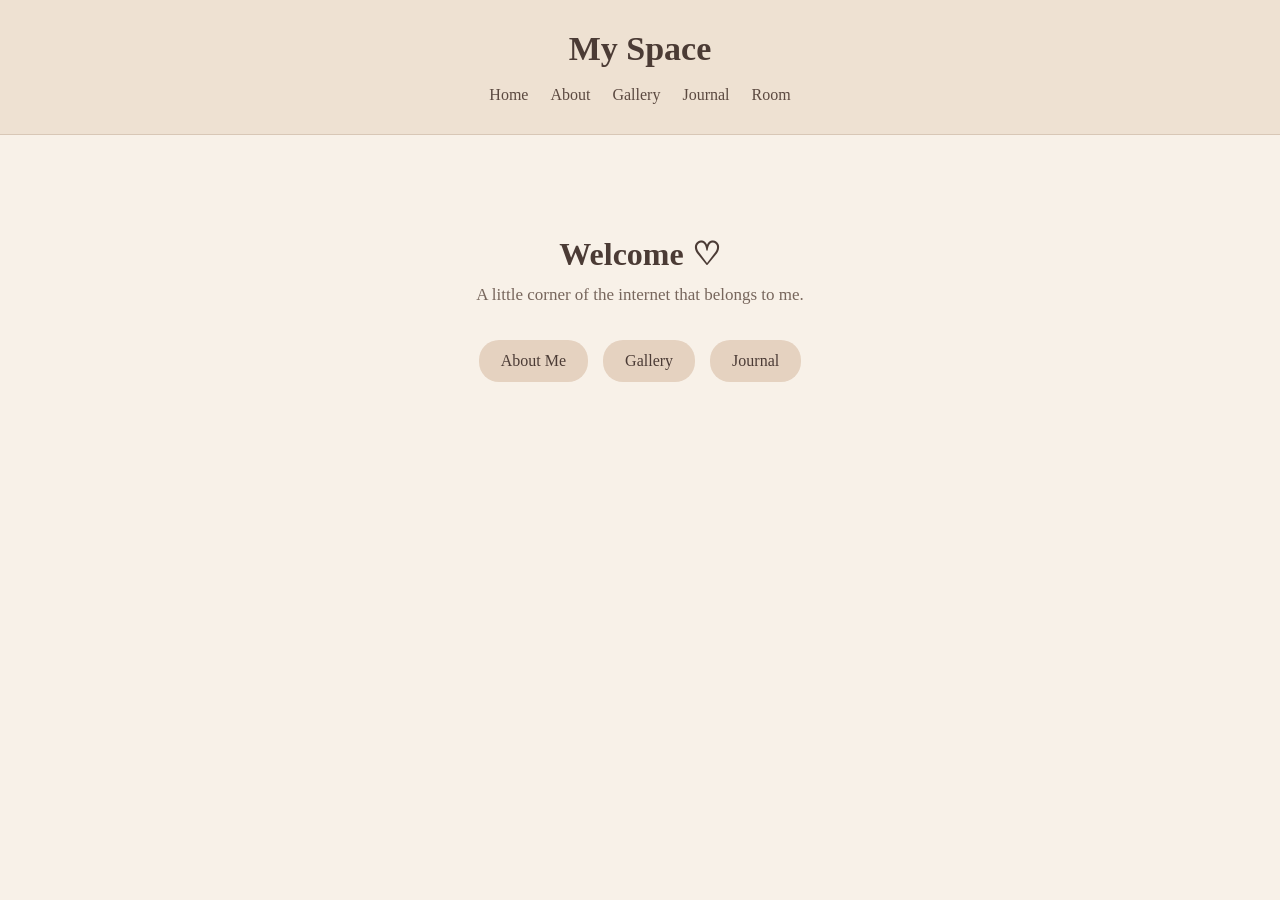
<file: index.html>
<!DOCTYPE html>
<html lang="en">
<head>
    <meta charset="UTF-8">
    <meta name="viewport" content="width=device-width, initial-scale=1.0">
    <title>My Space</title>
    <link rel="stylesheet" href="style.css">
</head>

<body>

    <header>
        <h1>My Space</h1>

        <nav>
            <a href="index.html">Home</a>
            <a href="about.html">About</a>
            <a href="gallery.html">Gallery</a>
            <a href="journal.html">Journal</a>
            <a href="room.html">Room</a>
        </nav>
    </header>

    <main class="home">
        <h2>Welcome ♡</h2>
        <p>A little corner of the internet that belongs to me.</p>

        <div class="home-buttons">
            <a href="about.html">About Me</a>
            <a href="gallery.html">Gallery</a>
            <a href="journal.html">Journal</a>
        </div>
    </main>

</body>
</html>
</file>
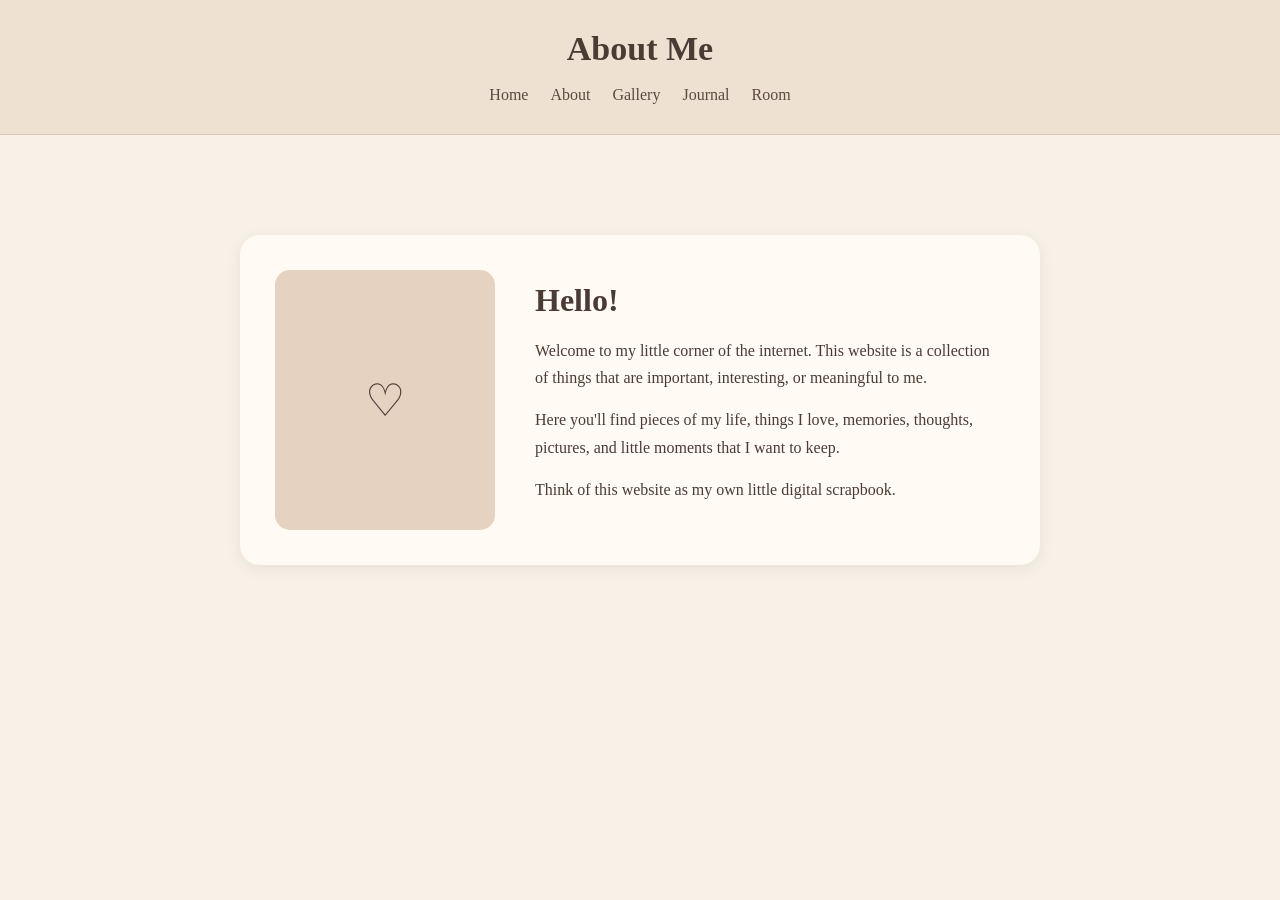
<file: about.html>
<!DOCTYPE html>
<html lang="en">
<head>
    <meta charset="UTF-8">
    <meta name="viewport" content="width=device-width, initial-scale=1.0">
    <title>About Me</title>
    <link rel="stylesheet" href="style.css">
</head>

<body>

    <header>
        <h1>About Me</h1>

        <nav>
            <a href="index.html">Home</a>
            <a href="about.html">About</a>
            <a href="gallery.html">Gallery</a>
            <a href="journal.html">Journal</a>
            <a href="room.html">Room</a>
        </nav>
    </header>

    <main class="page">

        <section class="about-card">

            <div class="about-photo">
                <span>♡</span>
            </div>

            <div class="about-text">
                <h2>Hello!</h2>

                <p>
                    Welcome to my little corner of the internet.
                    This website is a collection of things that are
                    important, interesting, or meaningful to me.
                </p>

                <p>
                    Here you'll find pieces of my life, things I love,
                    memories, thoughts, pictures, and little moments
                    that I want to keep.
                </p>

                <p>
                    Think of this website as my own little digital
                    scrapbook.
                </p>
            </div>

        </section>

    </main>

</body>
</html>
</file>
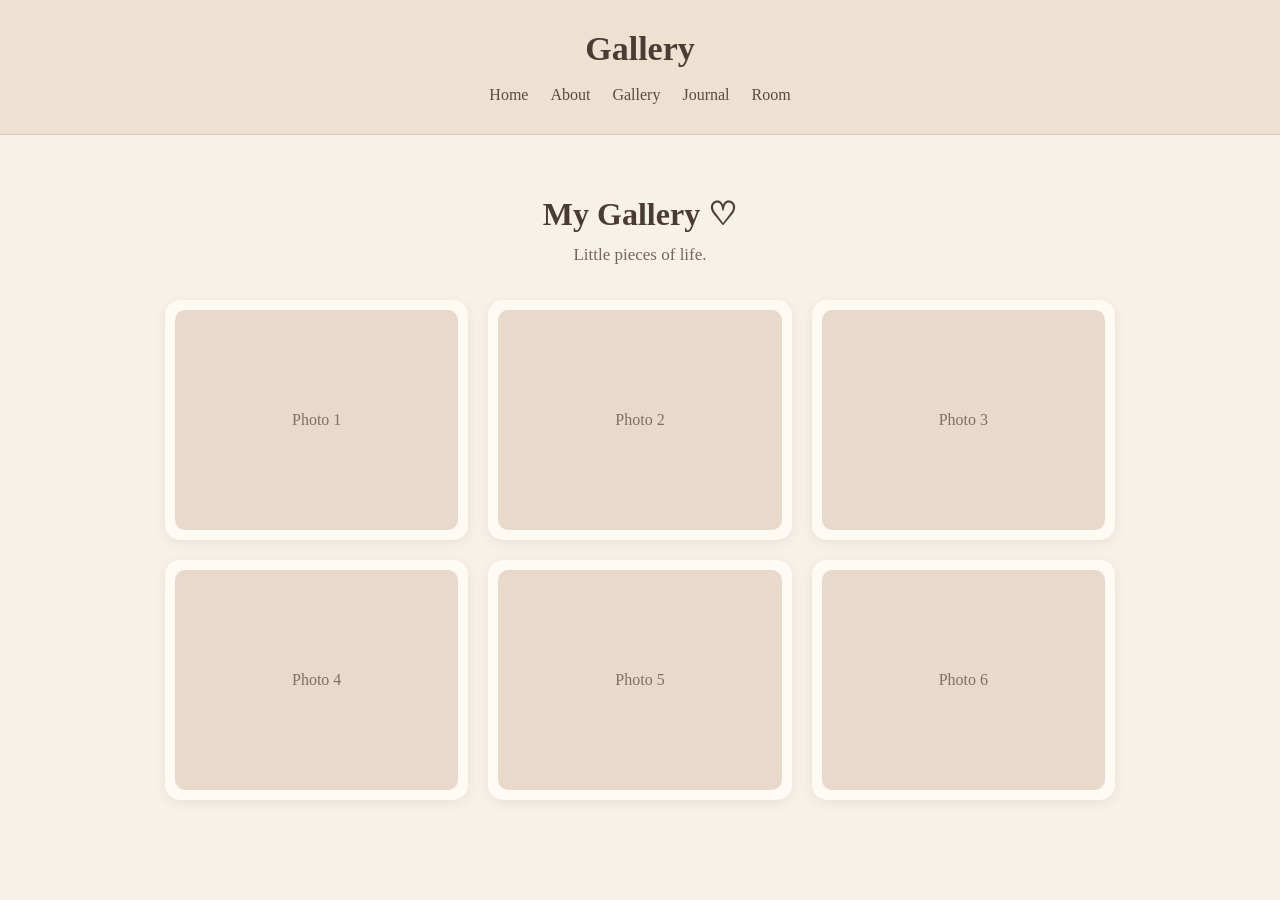
<file: gallery.html>
<!DOCTYPE html>
<html lang="en">
<head>
    <meta charset="UTF-8">
    <meta name="viewport" content="width=device-width, initial-scale=1.0">
    <title>Gallery</title>
    <link rel="stylesheet" href="style.css">
</head>

<body>

    <header>
        <h1>Gallery</h1>

        <nav>
            <a href="index.html">Home</a>
            <a href="about.html">About</a>
            <a href="gallery.html">Gallery</a>
            <a href="journal.html">Journal</a>
            <a href="room.html">Room</a>
        </nav>
    </header>

    <main class="page">

        <h2>My Gallery ♡</h2>
        <p class="subtitle">Little pieces of life.</p>

        <section class="gallery">

            <div class="gallery-item">
                <div class="placeholder">Photo 1</div>
            </div>

            <div class="gallery-item">
                <div class="placeholder">Photo 2</div>
            </div>

            <div class="gallery-item">
                <div class="placeholder">Photo 3</div>
            </div>

            <div class="gallery-item">
                <div class="placeholder">Photo 4</div>
            </div>

            <div class="gallery-item">
                <div class="placeholder">Photo 5</div>
            </div>

            <div class="gallery-item">
                <div class="placeholder">Photo 6</div>
            </div>

        </section>

    </main>

</body>
</html>
</file>
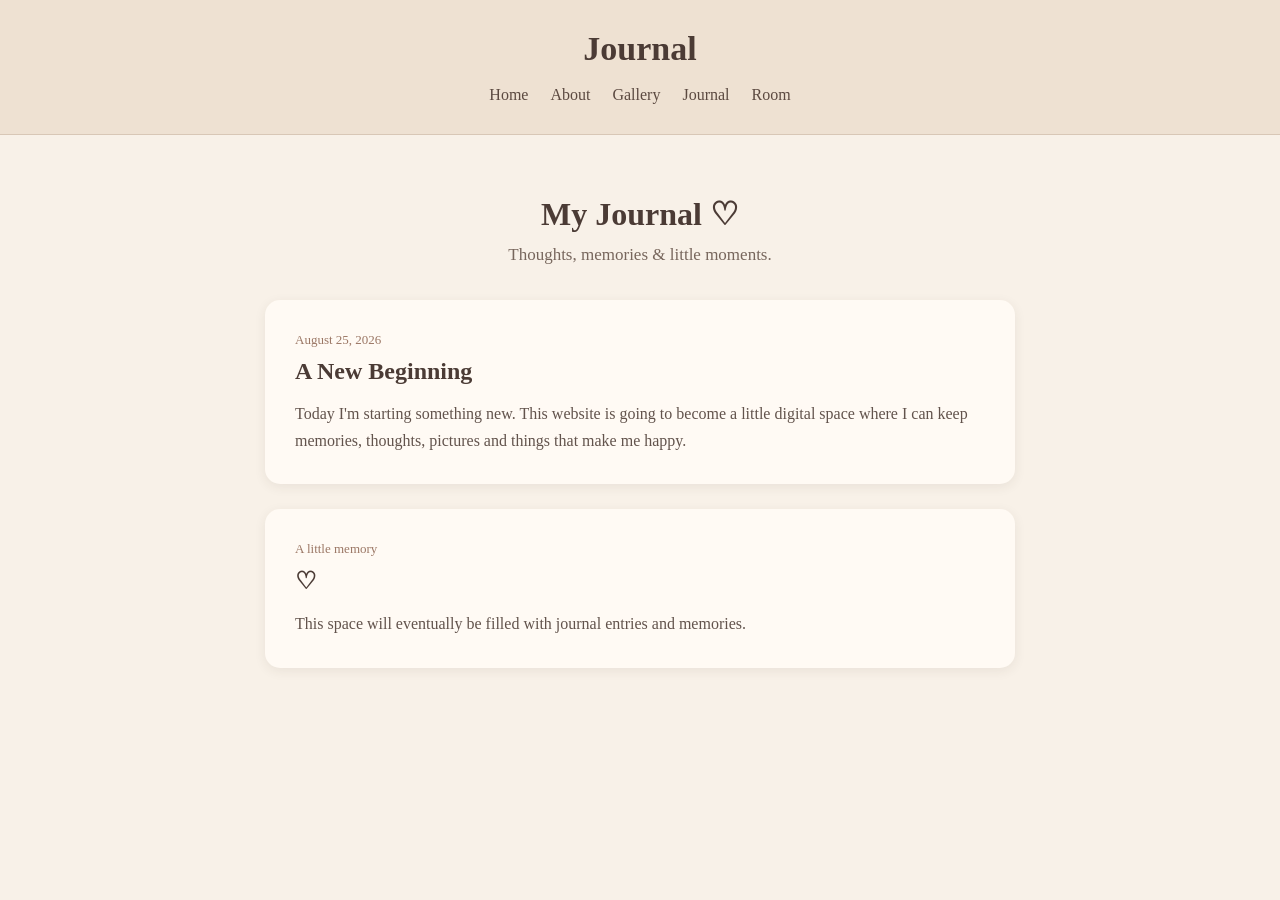
<file: journal.html>
<!DOCTYPE html>
<html lang="en">
<head>
    <meta charset="UTF-8">
    <meta name="viewport" content="width=device-width, initial-scale=1.0">
    <title>Journal</title>
    <link rel="stylesheet" href="style.css">
</head>

<body>

    <header>
        <h1>Journal</h1>

        <nav>
            <a href="index.html">Home</a>
            <a href="about.html">About</a>
            <a href="gallery.html">Gallery</a>
            <a href="journal.html">Journal</a>
            <a href="room.html">Room</a>
        </nav>
    </header>

    <main class="page">

        <h2>My Journal ♡</h2>
        <p class="subtitle">Thoughts, memories & little moments.</p>

        <section class="journal">

            <article class="journal-entry">
                <span class="date">August 25, 2026</span>

                <h3>A New Beginning</h3>

                <p>
                    Today I'm starting something new. This website
                    is going to become a little digital space where
                    I can keep memories, thoughts, pictures and
                    things that make me happy.
                </p>
            </article>

            <article class="journal-entry">
                <span class="date">A little memory</span>

                <h3>♡</h3>

                <p>
                    This space will eventually be filled with
                    journal entries and memories.
                </p>
            </article>

        </section>

    </main>

</body>
</html>
</file>
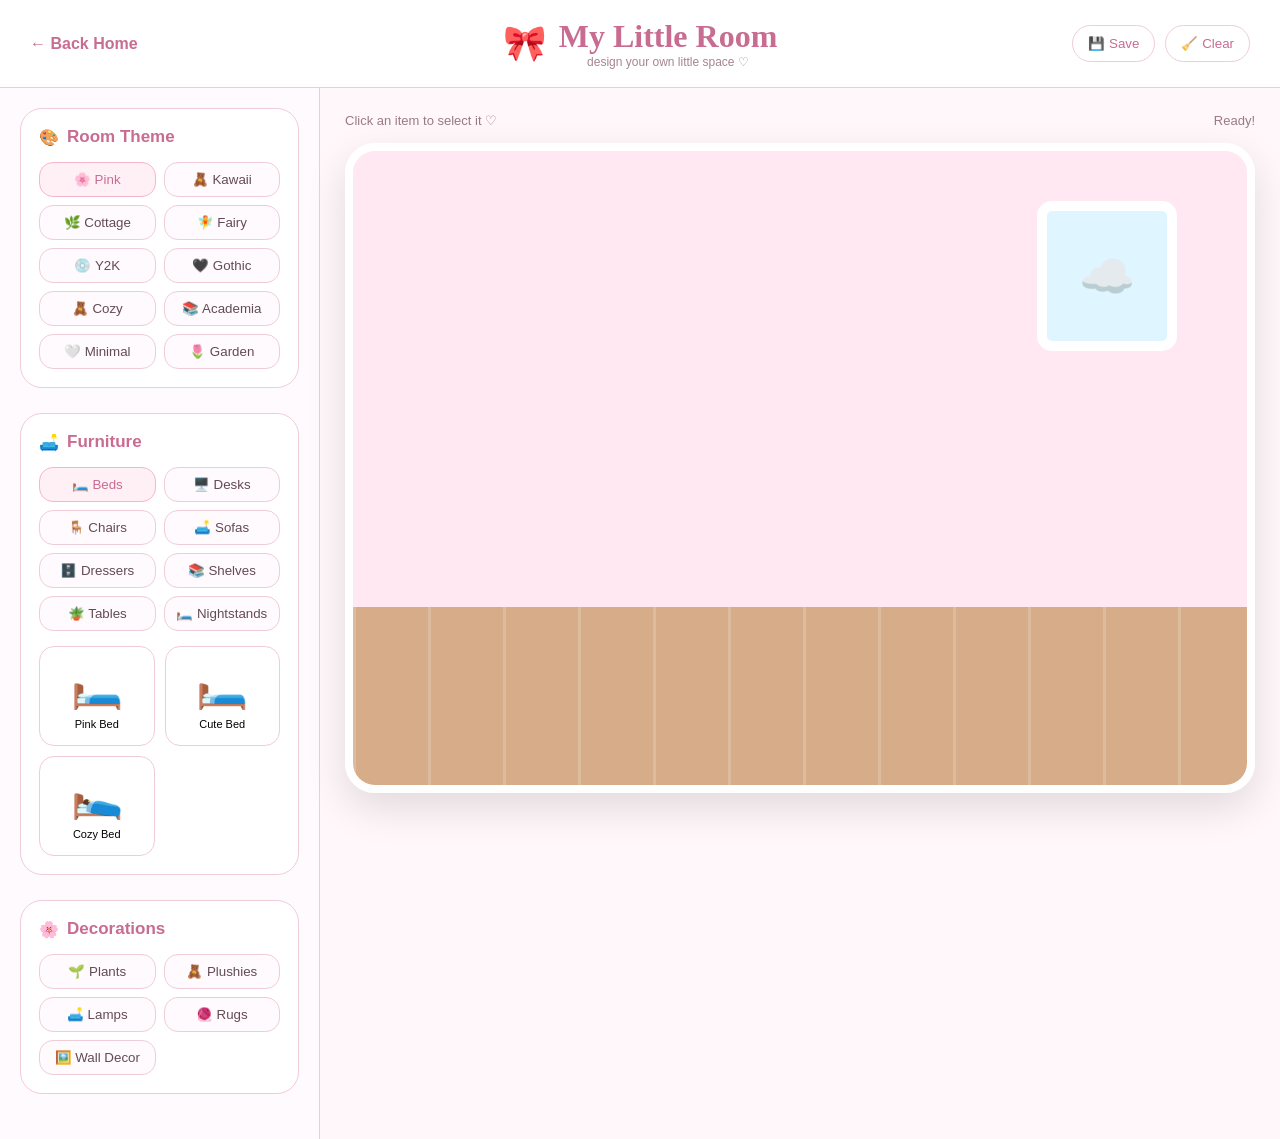
<file: room.html>
<!DOCTYPE html>
<html lang="en">

<head>

    <meta charset="UTF-8">

    <meta
        name="viewport"
        content="width=device-width, initial-scale=1.0"
    >

    <title>My Little Room ♡</title>

    <link
        rel="stylesheet"
        href="room.css"
    >

</head>


<body>


    <!-- HEADER -->

    <header class="room-header">

        <a
            href="index.html"
            class="back-button"
        >
            ← Back Home
        </a>


        <div class="room-title">

            <span>🎀</span>

            <div>

                <h1>
                    My Little Room
                </h1>

                <p>
                    design your own little space ♡
                </p>

            </div>

        </div>


        <div class="header-actions">

            <button
                id="save-room"
                class="header-button"
            >
                💾 Save
            </button>

            <button
                id="clear-room"
                class="header-button"
            >
                🧹 Clear
            </button>

        </div>

    </header>



    <!-- MAIN DESIGNER -->

    <main class="designer-layout">


        <!-- LEFT SIDEBAR -->

        <aside class="sidebar">


            <!-- THEMES -->

            <section class="panel">

                <div class="panel-heading">

                    <span>🎨</span>

                    <h2>
                        Room Theme
                    </h2>

                </div>


                <div
                    id="theme-list"
                    class="theme-list"
                >

                    <button
                        class="theme-button active"
                        data-theme="pink"
                    >
                        🌸 Pink
                    </button>


                    <button
                        class="theme-button"
                        data-theme="kawaii"
                    >
                        🧸 Kawaii
                    </button>


                    <button
                        class="theme-button"
                        data-theme="cottage"
                    >
                        🌿 Cottage
                    </button>


                    <button
                        class="theme-button"
                        data-theme="fairy"
                    >
                        🧚 Fairy
                    </button>


                    <button
                        class="theme-button"
                        data-theme="y2k"
                    >
                        💿 Y2K
                    </button>


                    <button
                        class="theme-button"
                        data-theme="gothic"
                    >
                        🖤 Gothic
                    </button>


                    <button
                        class="theme-button"
                        data-theme="cozy"
                    >
                        🧸 Cozy
                    </button>


                    <button
                        class="theme-button"
                        data-theme="academia"
                    >
                        📚 Academia
                    </button>


                    <button
                        class="theme-button"
                        data-theme="minimal"
                    >
                        🤍 Minimal
                    </button>


                    <button
                        class="theme-button"
                        data-theme="garden"
                    >
                        🌷 Garden
                    </button>

                </div>

            </section>



            <!-- FURNITURE -->

            <section class="panel">

                <div class="panel-heading">

                    <span>🛋️</span>

                    <h2>
                        Furniture
                    </h2>

                </div>


                <div class="category-list">


                    <button
                        class="category-button active"
                        data-category="beds"
                    >
                        🛏️ Beds
                    </button>


                    <button
                        class="category-button"
                        data-category="desks"
                    >
                        🖥️ Desks
                    </button>


                    <button
                        class="category-button"
                        data-category="chairs"
                    >
                        🪑 Chairs
                    </button>


                    <button
                        class="category-button"
                        data-category="sofas"
                    >
                        🛋️ Sofas
                    </button>


                    <button
                        class="category-button"
                        data-category="dressers"
                    >
                        🗄️ Dressers
                    </button>


                    <button
                        class="category-button"
                        data-category="shelves"
                    >
                        📚 Shelves
                    </button>


                    <button
                        class="category-button"
                        data-category="tables"
                    >
                        🪴 Tables
                    </button>


                    <button
                        class="category-button"
                        data-category="nightstands"
                    >
                        🛏️ Nightstands
                    </button>

                </div>


                <div
                    id="item-list"
                    class="item-list"
                ></div>

            </section>



            <!-- DECORATIONS -->

            <section class="panel">

                <div class="panel-heading">

                    <span>🌸</span>

                    <h2>
                        Decorations
                    </h2>

                </div>


                <div class="category-list">


                    <button
                        class="category-button"
                        data-category="plants"
                    >
                        🌱 Plants
                    </button>


                    <button
                        class="category-button"
                        data-category="plushies"
                    >
                        🧸 Plushies
                    </button>


                    <button
                        class="category-button"
                        data-category="lamps"
                    >
                        🛋️ Lamps
                    </button>


                    <button
                        class="category-button"
                        data-category="rugs"
                    >
                        🧶 Rugs
                    </button>


                    <button
                        class="category-button"
                        data-category="wall"
                    >
                        🖼️ Wall Decor
                    </button>

                </div>

            </section>


        </aside>



        <!-- ROOM -->

        <section class="room-area">


            <div class="room-tools">

                <span>
                    Click an item to select it ♡
                </span>

                <span id="room-status">
                    Ready!
                </span>

            </div>


            <div
                id="room"
                class="room room-pink"
            >


                <!-- WALL -->

                <div class="room-wall">

                    <div class="window">

                        ☁️

                    </div>

                </div>


                <!-- FLOOR -->

                <div class="room-floor"></div>


                <!-- ITEMS GO HERE -->

                <div
                    id="room-items"
                    class="room-items"
                ></div>


            </div>



            <!-- SELECTED ITEM CONTROLS -->

            <div
                id="item-controls"
                class="item-controls hidden"
            >

                <div class="selected-name">
                    Nothing selected
                </div>


                <div class="control-buttons">

                    <button id="move-front">
                        ⬆️ Front
                    </button>

                    <button id="move-back">
                        ⬇️ Back
                    </button>

                    <button id="rotate-left">
                        ↶ Rotate
                    </button>

                    <button id="rotate-right">
                        ↷ Rotate
                    </button>

                    <button id="make-smaller">
                        − Smaller
                    </button>

                    <button id="make-bigger">
                        ＋ Bigger
                    </button>

                    <button
                        id="delete-item"
                        class="delete-button"
                    >
                        🗑️ Delete
                    </button>

                </div>

            </div>

        </section>

    </main>



    <script src="room.js"></script>

</body>

</html>
</file>
<file: style.css>
* {
    box-sizing: border-box;
    margin: 0;
    padding: 0;
}

body {
    font-family: Georgia, "Times New Roman", serif;
    background: #f8f1e8;
    color: #4b3b35;
    min-height: 100vh;
}

header {
    text-align: center;
    padding: 30px 20px;
    background: #eee1d2;
    border-bottom: 1px solid #d8c7b6;
}

header h1 {
    font-size: 34px;
    margin-bottom: 18px;
}

nav {
    display: flex;
    justify-content: center;
    flex-wrap: wrap;
    gap: 22px;
}

nav a {
    text-decoration: none;
    color: #5b4940;
    font-size: 16px;
    transition: 0.2s;
}

nav a:hover {
    color: #9b7765;
}

main {
    max-width: 1000px;
    margin: auto;
}

.home {
    text-align: center;
    padding: 100px 20px;
}

.home h2,
.page h2 {
    font-size: 32px;
    margin-bottom: 12px;
}

.home p,
.subtitle {
    font-size: 17px;
    color: #77665c;
}

.home-buttons {
    margin-top: 35px;
    display: flex;
    justify-content: center;
    gap: 15px;
    flex-wrap: wrap;
}

.home-buttons a {
    text-decoration: none;
    color: #4b3b35;
    background: #e5d2c0;
    padding: 12px 22px;
    border-radius: 20px;
}

.home-buttons a:hover {
    background: #d8c0ab;
}

.page {
    padding: 60px 25px;
    text-align: center;
}

.about-card {
    margin: 40px auto;
    max-width: 800px;
    display: flex;
    align-items: center;
    gap: 40px;
    background: #fffaf4;
    padding: 35px;
    border-radius: 20px;
    text-align: left;
    box-shadow: 0 4px 15px rgba(70, 50, 40, 0.08);
}

.about-photo {
    min-width: 220px;
    height: 260px;
    background: #e5d2c0;
    border-radius: 15px;
    display: flex;
    align-items: center;
    justify-content: center;
    font-size: 45px;
}

.about-text h2 {
    margin-bottom: 18px;
}

.about-text p {
    line-height: 1.7;
    margin-bottom: 15px;
}

.gallery {
    margin-top: 35px;
    display: grid;
    grid-template-columns: repeat(3, 1fr);
    gap: 20px;
}

.gallery-item {
    background: #fffaf4;
    padding: 10px;
    border-radius: 15px;
    box-shadow: 0 3px 12px rgba(70, 50, 40, 0.08);
}

.placeholder {
    height: 220px;
    background: #e8d9ca;
    border-radius: 10px;
    display: flex;
    align-items: center;
    justify-content: center;
    color: #806e63;
}

.journal {
    max-width: 750px;
    margin: 35px auto;
    text-align: left;
}

.journal-entry {
    background: #fffaf4;
    padding: 30px;
    margin-bottom: 25px;
    border-radius: 15px;
    box-shadow: 0 3px 12px rgba(70, 50, 40, 0.08);
}

.date {
    font-size: 13px;
    color: #9b7765;
}

.journal-entry h3 {
    margin: 10px 0 15px;
    font-size: 24px;
}

.journal-entry p {
    line-height: 1.7;
    color: #62534c;
}

@media (max-width: 700px) {

    .about-card {
        flex-direction: column;
        text-align: center;
    }

    .about-photo {
        width: 100%;
    }

    .gallery {
        grid-template-columns: 1fr;
    }

    nav {
        gap: 12px;
    }
}
</file>
<file: room.css>
/* =========================================
   MY LITTLE ROOM
========================================= */

:root {

    --pink: #f5b6cc;
    --dark-pink: #c86c91;
    --light-pink: #fff0f6;
    --text: #634b55;
    --border: #f0ccd9;
    --white: #ffffff;

}


/* ---------- RESET ---------- */

* {

    box-sizing: border-box;

    margin: 0;

    padding: 0;

}


body {

    min-height: 100vh;

    font-family:
        "Trebuchet MS",
        Arial,
        sans-serif;

    color: var(--text);

    background:
        #fff7fa;

}


/* ---------- HEADER ---------- */

.room-header {

    display: grid;

    grid-template-columns:
        1fr auto 1fr;

    align-items: center;

    gap: 20px;

    padding: 18px 30px;

    background: white;

    border-bottom:
        1px solid var(--border);

}


.back-button {

    color:
        var(--dark-pink);

    text-decoration: none;

    font-weight: bold;

}


.room-title {

    display: flex;

    align-items: center;

    gap: 12px;

    text-align: center;

}


.room-title > span {

    font-size: 35px;

}


.room-title h1 {

    color:
        var(--dark-pink);

    font-family: Georgia, serif;

}


.room-title p {

    font-size: 12px;

    color:
        #a78491;

}


.header-actions {

    display: flex;

    justify-content: flex-end;

    gap: 10px;

}


.header-button {

    border:
        1px solid var(--border);

    background:
        white;

    color:
        var(--dark-pink);

    padding:
        10px 15px;

    border-radius:
        20px;

    cursor: pointer;

}


/* ---------- LAYOUT ---------- */

.designer-layout {

    display: grid;

    grid-template-columns:
        320px 1fr;

    min-height:
        calc(100vh - 90px);

}


/* ---------- SIDEBAR ---------- */

.sidebar {

    padding: 20px;

    background:
        #fffafd;

    border-right:
        1px solid var(--border);

    overflow-y:
        auto;

}


.panel {

    margin-bottom: 25px;

    padding: 18px;

    background:
        white;

    border:
        1px solid var(--border);

    border-radius:
        22px;

}


.panel-heading {

    display: flex;

    align-items: center;

    gap: 8px;

    margin-bottom:
        15px;

}


.panel-heading h2 {

    font-size: 17px;

    color:
        var(--dark-pink);

}


.theme-list,
.category-list {

    display: grid;

    grid-template-columns:
        1fr 1fr;

    gap: 8px;

}


.theme-button,
.category-button {

    border:
        1px solid var(--border);

    background:
        #fffafd;

    color:
        var(--text);

    padding:
        9px 7px;

    border-radius:
        14px;

    cursor: pointer;

    font-family: inherit;

    transition: .2s;

}


.theme-button:hover,
.category-button:hover,
.theme-button.active,
.category-button.active {

    background:
        var(--light-pink);

    color:
        var(--dark-pink);

    border-color:
        var(--pink);

}


/* ---------- ITEMS ---------- */

.item-list {

    display:
        grid;

    grid-template-columns:
        1fr 1fr;

    gap: 10px;

    margin-top: 15px;

}


.item-button {

    min-height: 100px;

    border:
        1px solid var(--border);

    border-radius:
        15px;

    background:
        white;

    cursor: pointer;

    padding: 8px;

    transition: .2s;

}


.item-button:hover {

    transform:
        translateY(-3px);

    box-shadow:
        0 5px 15px
        rgba(201,107,145,.15);

}


.item-preview {

    display: block;

    font-size: 42px;

    margin-bottom: 5px;

}


.item-name {

    font-size: 11px;

    color:
        var(--soft-text);

}


/* ---------- ROOM AREA ---------- */

.room-area {

    padding: 25px;

    min-width: 0;

}


.room-tools {

    display: flex;

    justify-content: space-between;

    margin-bottom: 15px;

    color:
        #9a7a86;

    font-size: 13px;

}


/* ---------- ROOM ---------- */

.room {

    position: relative;

    width: 100%;

    min-height: 650px;

    overflow: hidden;

    border:
        8px solid white;

    border-radius:
        30px;

    box-shadow:
        0 15px 40px
        rgba(0,0,0,.12);

    transition:
        background .4s;

}


/* ---------- WALL ---------- */

.room-wall {

    position: absolute;

    inset: 0 0 28% 0;

    background:
        #ffe8f1;

}


/* ---------- WINDOW ---------- */

.window {

    position: absolute;

    top: 50px;

    right: 70px;

    width: 140px;

    height: 150px;

    display: flex;

    align-items: center;

    justify-content: center;

    background:
        #dff5ff;

    border:
        10px solid white;

    border-radius:
        15px;

    font-size: 45px;

}


/* ---------- FLOOR ---------- */

.room-floor {

    position: absolute;

    left: 0;

    right: 0;

    bottom: 0;

    height: 28%;

    background:
        #d6ad88;

    background-image:
        repeating-linear-gradient(
            90deg,
            rgba(255,255,255,.18)
            0,
            rgba(255,255,255,.18)
            3px,
            transparent 3px,
            transparent 75px
        );

}


/* ---------- ITEMS CONTAINER ---------- */

.room-items {

    position: absolute;

    inset: 0;

    z-index: 10;

}


/* ---------- FURNITURE ---------- */

.room-item {

    position: absolute;

    width: 110px;

    height: 110px;

    display: flex;

    align-items: center;

    justify-content: center;

    font-size: 65px;

    cursor: grab;

    user-select: none;

    transform-origin: center;

}


.room-item:active {

    cursor: grabbing;

}


.room-item.selected {

    outline:
        3px dashed
        var(--dark-pink);

    outline-offset:
        6px;

    border-radius:
        15px;

}


/* ---------- CONTROLS ---------- */

.item-controls {

    margin-top: 15px;

    padding: 18px;

    background:
        white;

    border:
        1px solid var(--border);

    border-radius:
        20px;

}


.item-controls.hidden {

    display: none;

}


.selected-name {

    color:
        var(--dark-pink);

    font-weight:
        bold;

    margin-bottom:
        12px;

}


.control-buttons {

    display:
        flex;

    flex-wrap:
        wrap;

    gap: 8px;

}


.control-buttons button {

    padding:
        9px 13px;

    border:
        1px solid var(--border);

    background:
        #fffafd;

    color:
        var(--text);

    border-radius:
        15px;

    cursor:
        pointer;

}


.control-buttons button:hover {

    background:
        var(--light-pink);

}


.control-buttons .delete-button {

    color:
        #c05070;

}


/* ---------- THEMES ---------- */

.room-pink .room-wall {

    background:
        #ffe8f1;

}

.room-pink .room-floor {

    background-color:
        #d6ad88;

}


.room-kawaii .room-wall {

    background:
        #dff7ff;

}

.room-kawaii .room-floor {

    background-color:
        #f2cfb5;

}


.room-cottage .room-wall {

    background:
        #e5efd9;

}

.room-cottage .room-floor {

    background-color:
        #b98d66;

}


.room-fairy .room-wall {

    background:
        #ded6f5;

}

.room-fairy .room-floor {

    background-color:
        #98755c;

}


.room-y2k .room-wall {

    background:
        #d9f3ff;

}

.room-y2k .room-floor {

    background-color:
        #e8b6d1;

}


.room-gothic .room-wall {

    background:
        #36313d;

}

.room-gothic .room-floor {

    background-color:
        #211e24;

}


.room-cozy .room-wall {

    background:
        #f0dfc6;

}

.room-cozy .room-floor {

    background-color:
        #aa805c;

}


.room-academia .room-wall {

    background:
        #d0c0ac;

}

.room-academia .room-floor {

    background-color:
        #795548;

}


.room-minimal .room-wall {

    background:
        #f5f5f2;

}

.room-minimal .room-floor {

    background-color:
        #d5d0c8;

}


.room-garden .room-wall {

    background:
        #d9efd9;

}

.room-garden .room-floor {

    background-color:
        #8a694e;

}


/* ---------- MOBILE ---------- */

@media(max-width: 900px) {

    .room-header {

        grid-template-columns:
            1fr;

        text-align: center;

    }


    .header-actions {

        justify-content: center;

    }


    .room-title {

        justify-content: center;

    }


    .designer-layout {

        grid-template-columns:
            1fr;

    }


    .sidebar {

        border-right:
            none;

        border-bottom:
            1px solid var(--border);

    }


    .room {

        min-height:
            550px;

    }

}
</file>
